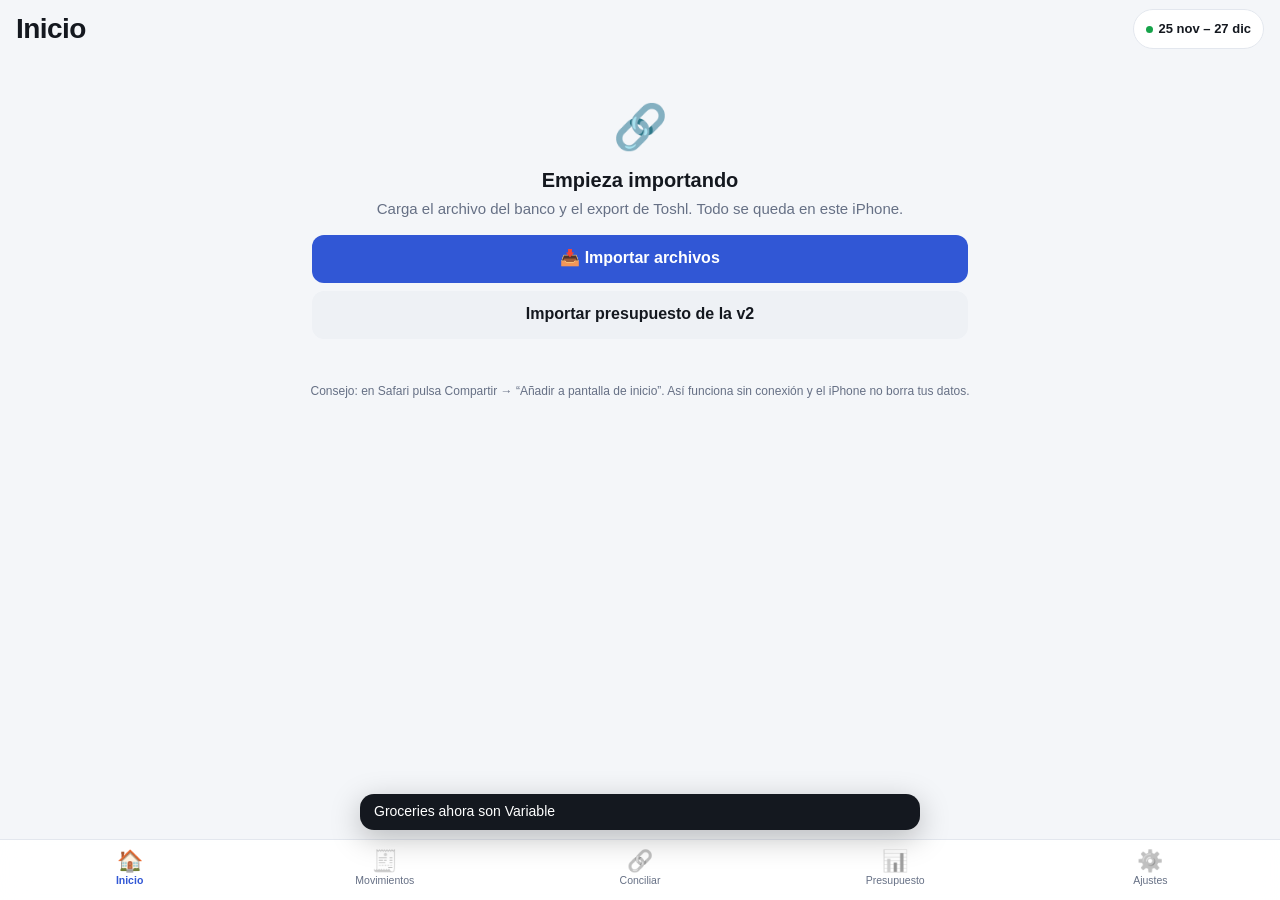
<file: index.html>
<!doctype html>
<html lang="es">
<head>
<meta charset="utf-8">
<meta name="viewport" content="width=device-width, initial-scale=1, viewport-fit=cover">
<meta name="theme-color" content="#f4f6f9" media="(prefers-color-scheme: light)">
<meta name="theme-color" content="#0b0d12" media="(prefers-color-scheme: dark)">
<meta name="apple-mobile-web-app-capable" content="yes">
<meta name="mobile-web-app-capable" content="yes">
<meta name="apple-mobile-web-app-status-bar-style" content="default">
<meta name="apple-mobile-web-app-title" content="Conciliar">
<meta name="description" content="Concilia tu banco con Toshl y controla tu presupuesto. 100 % offline.">
<title>Conciliar · Presupuesto</title>
<link rel="manifest" href="manifest.json">
<link rel="icon" type="image/png" sizes="192x192" href="icons/icon-192.png">
<link rel="apple-touch-icon" href="icons/apple-touch-icon.png">
<link rel="stylesheet" href="css/app.css">
</head>
<body>
<header class="appbar" id="appbar"></header>
<main id="view" aria-live="polite"><p class="empty muted">Cargando…</p></main>
<nav class="tabbar" id="tabbar" aria-label="Secciones"></nav>
<div id="sheet-root"></div>
<div id="toast-root"></div>
<noscript>Esta app necesita JavaScript.</noscript>
<script src="vendor/xlsx.full.min.js"></script>
<script src="js/core.js"></script>
<script src="js/db.js"></script>
<script src="js/app.js"></script>
</body>
</html>
</file>
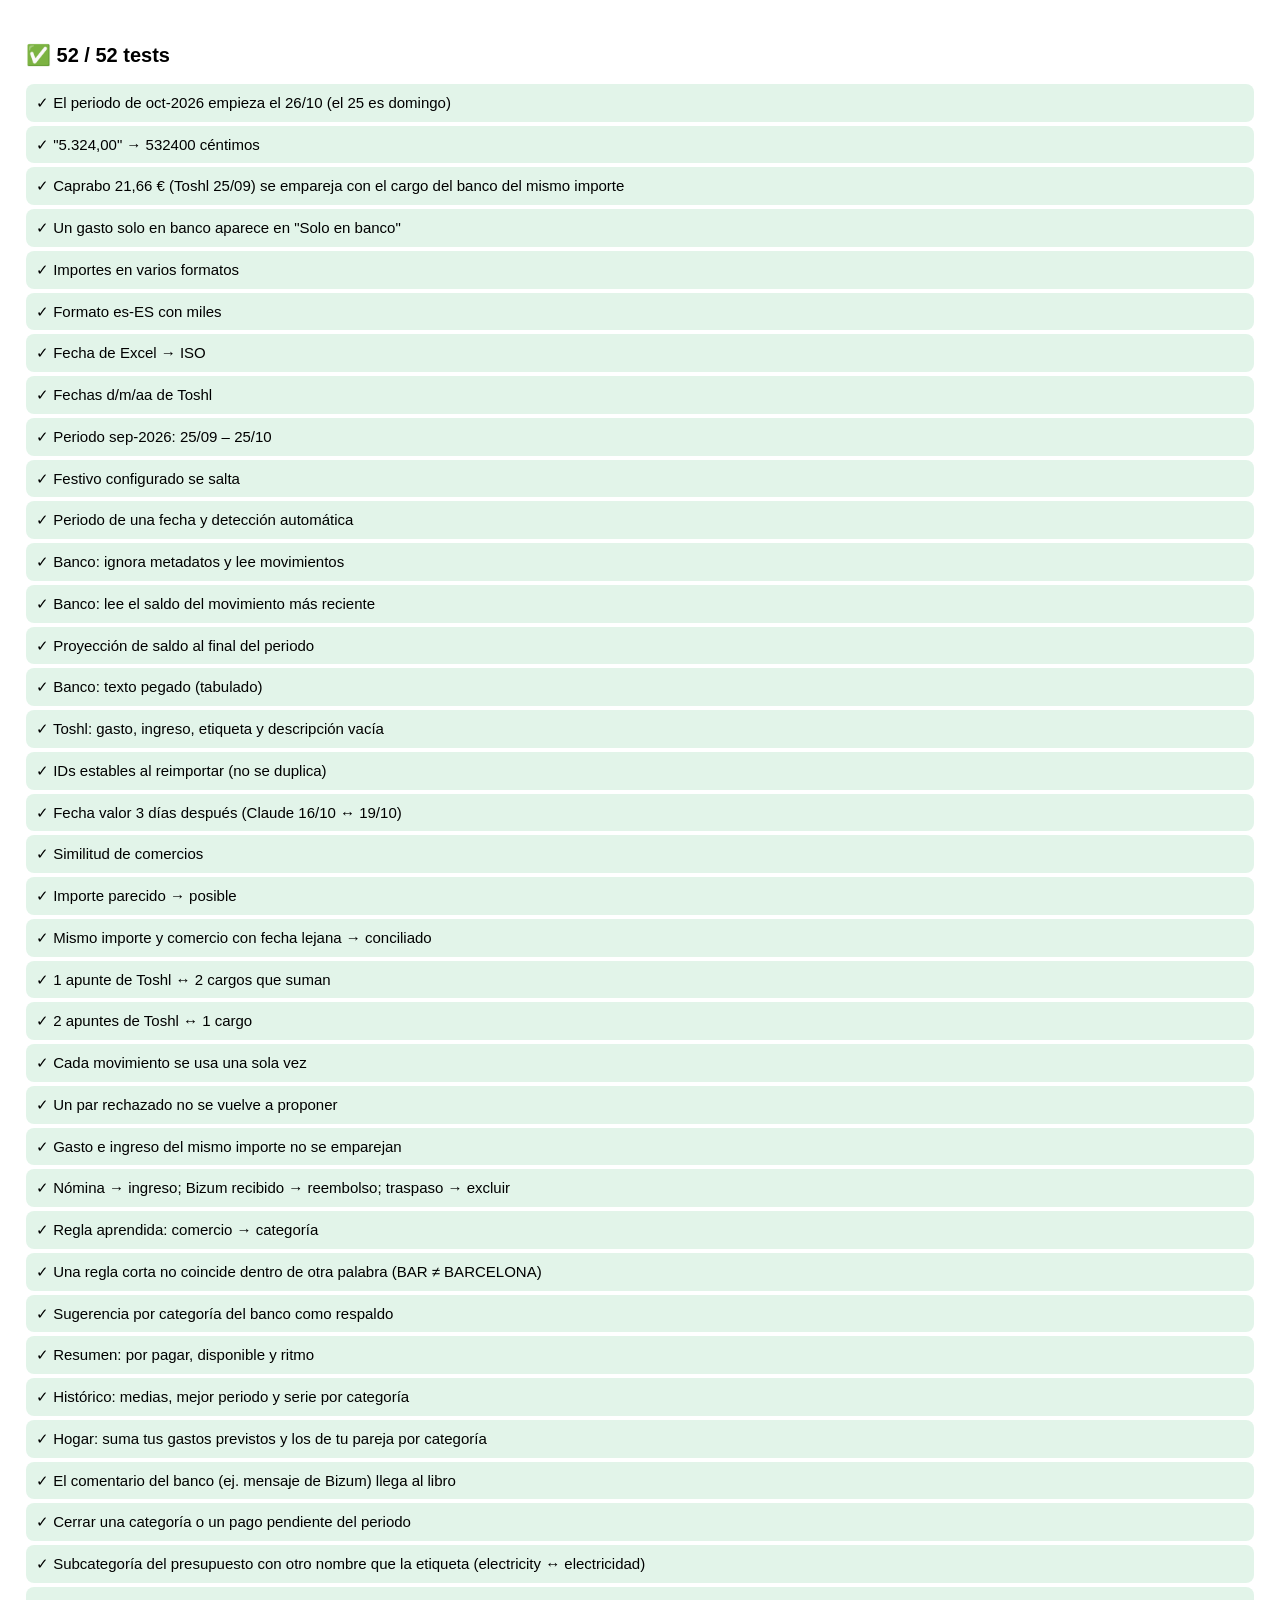
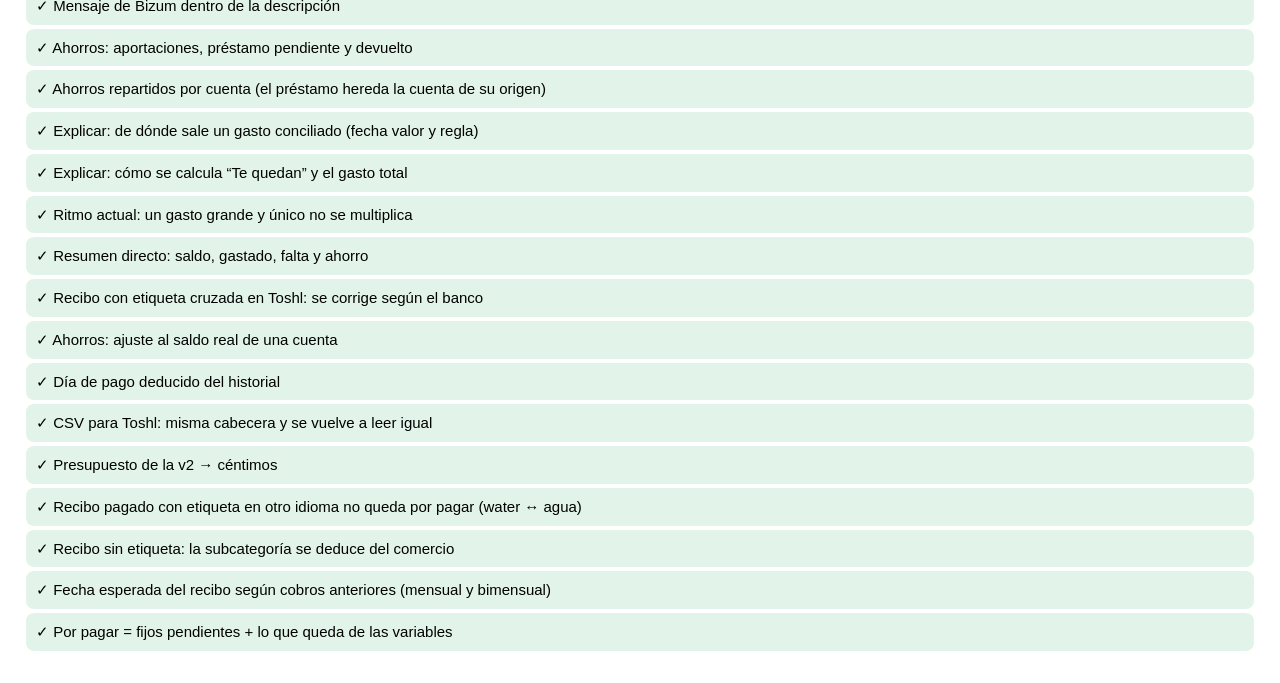
<file: tests.html>
<!doctype html>
<html lang="es">
<head>
<meta charset="utf-8">
<meta name="viewport" content="width=device-width, initial-scale=1">
<title>Tests</title>
<style>
  :root { color-scheme: light dark; }
  body { font: 15px/1.45 -apple-system, BlinkMacSystemFont, "Segoe UI", Roboto, sans-serif; margin: 0; padding: 16px; background: Canvas; color: CanvasText; }
  h1 { font-size: 20px; }
  div { padding: 8px 10px; border-radius: 8px; margin: 4px 0; }
  .ok { background: rgba(22, 163, 74, .12); }
  .ko { background: rgba(220, 38, 38, .15); }
  small { opacity: .8; }
</style>
</head>
<body>
<div id="out">Ejecutando…</div>
<script src="js/core.js"></script>
<script src="js/tests.js"></script>
</body>
</html>
</file>
<file: css/app.css>
:root {
  --bg: #f4f6f9; --surface: #ffffff; --surface2: #eef1f5; --line: #e3e7ee;
  --text: #14181f; --muted: #667085; --accent: #3157d5; --accent-soft: #e8edfd; --on-accent: #fff;
  --ok: #16a34a; --ok-soft: #e7f6ec; --warn: #d97706; --warn-soft: #fdf3e2;
  --bad: #dc2626; --bad-soft: #fde9e9; --bank: #0e7490; --bank-soft: #e2f3f7;
  --toshl: #7c3aed; --toshl-soft: #f0e9fe;
  --seg-spent: #475467; --seg-due: #d97706; --seg-free: #3157d5; --seg-save: #16a34a;
  --tabbar-h: 58px;
  color-scheme: light;
}
@media (prefers-color-scheme: dark) {
  :root:not([data-theme="light"]) {
    --bg: #0b0d12; --surface: #151821; --surface2: #1d212c; --line: #2a2f3c;
    --text: #eef1f6; --muted: #98a1b3; --accent: #7d97ff; --accent-soft: #222b4a; --on-accent: #0b0d12;
    --ok: #34d27a; --ok-soft: #14301f; --warn: #f5a524; --warn-soft: #352812;
    --bad: #ff6b6b; --bad-soft: #3a1717; --bank: #38bdd8; --bank-soft: #11303a;
    --toshl: #a78bfa; --toshl-soft: #2a2047;
    --seg-spent: #8a94a8; --seg-due: #f5a524; --seg-free: #7d97ff; --seg-save: #34d27a;
    color-scheme: dark;
  }
}
:root[data-theme="dark"] {
  --bg: #0b0d12; --surface: #151821; --surface2: #1d212c; --line: #2a2f3c;
  --text: #eef1f6; --muted: #98a1b3; --accent: #7d97ff; --accent-soft: #222b4a; --on-accent: #0b0d12;
  --ok: #34d27a; --ok-soft: #14301f; --warn: #f5a524; --warn-soft: #352812;
  --bad: #ff6b6b; --bad-soft: #3a1717; --bank: #38bdd8; --bank-soft: #11303a;
  --toshl: #a78bfa; --toshl-soft: #2a2047;
  --seg-spent: #8a94a8; --seg-due: #f5a524; --seg-free: #7d97ff; --seg-save: #34d27a;
  color-scheme: dark;
}

* { box-sizing: border-box; margin: 0; padding: 0; -webkit-tap-highlight-color: transparent; }
html { -webkit-text-size-adjust: 100%; }
body {
  background: var(--bg); color: var(--text);
  font: 15px/1.4 -apple-system, BlinkMacSystemFont, "SF Pro Text", "Segoe UI", Roboto, sans-serif;
  -webkit-font-smoothing: antialiased; min-height: 100vh; min-height: 100dvh;
  padding-top: env(safe-area-inset-top);
}
button { font: inherit; color: inherit; background: none; border: 0; cursor: pointer; }
input, select, textarea { font: inherit; font-size: 16px; color: var(--text); }
.hidden { display: none !important; }

/* Cabecera */
.appbar {
  position: sticky; top: 0; z-index: 10; background: color-mix(in srgb, var(--bg) 88%, transparent);
  -webkit-backdrop-filter: blur(14px); backdrop-filter: blur(14px);
  padding: 8px max(16px, env(safe-area-inset-right)) 10px max(16px, env(safe-area-inset-left));
  display: flex; justify-content: space-between; align-items: center; gap: 8px; min-height: 60px;
}
.appbar h1 { font-size: 28px; letter-spacing: -.02em; line-height: 1.1; overflow: hidden; text-overflow: ellipsis; white-space: nowrap; }
.back { color: var(--accent); font-size: 17px; min-height: 44px; display: flex; align-items: center; gap: 4px; }
.period {
  display: inline-flex; align-items: center; gap: 6px; background: var(--surface); border: 1px solid var(--line);
  border-radius: 99px; padding: 0 12px; min-height: 40px; font-size: 13px; font-weight: 600; white-space: nowrap; flex: 0 0 auto;
}
.period .dot { width: 7px; height: 7px; border-radius: 50%; background: var(--ok); }
.period .dot.past { background: var(--muted); }

main {
  padding: 0 max(16px, env(safe-area-inset-right)) calc(var(--tabbar-h) + env(safe-area-inset-bottom) + 24px) max(16px, env(safe-area-inset-left));
  max-width: 720px; margin: 0 auto;
}

/* Barra de pestañas */
.tabbar {
  position: fixed; left: 0; right: 0; bottom: 0; z-index: 20; display: grid; grid-template-columns: repeat(5, 1fr);
  background: color-mix(in srgb, var(--surface) 92%, transparent); -webkit-backdrop-filter: blur(14px); backdrop-filter: blur(14px);
  border-top: 1px solid var(--line); padding: 4px max(2px, env(safe-area-inset-right)) max(6px, env(safe-area-inset-bottom)) max(2px, env(safe-area-inset-left));
}
.tab { display: flex; flex-direction: column; align-items: center; gap: 2px; font-size: 10.5px; color: var(--muted); min-height: 50px; justify-content: center; position: relative; }
.tab .ic { font-size: 21px; line-height: 1; filter: grayscale(1); opacity: .7; }
.tab.on { color: var(--accent); font-weight: 600; }
.tab.on .ic { filter: none; opacity: 1; }
.badge { position: absolute; top: 2px; left: calc(50% + 6px); background: var(--bad); color: #fff; font-size: 10px; font-weight: 700; border-radius: 99px; padding: 1px 6px; min-width: 18px; text-align: center; }

/* Bloques */
.card { background: var(--surface); border: 1px solid var(--line); border-radius: 16px; padding: 14px; margin-bottom: 12px; }
.card h3 { font-size: 16px; display: flex; align-items: center; gap: 8px; }
.sub { color: var(--muted); font-size: 13px; }
.muted { color: var(--muted); }
.row-between { display: flex; justify-content: space-between; align-items: center; gap: 10px; }
.stack-v > * + * { margin-top: 8px; }
.seg { display: grid; grid-auto-flow: column; grid-auto-columns: 1fr; background: var(--surface2); border-radius: 10px; padding: 3px; margin: 12px 0; }
.seg button { text-align: center; padding: 6px 4px; border-radius: 8px; font-size: 14px; font-weight: 500; min-height: 40px; }
.seg button.on { background: var(--surface); box-shadow: 0 1px 3px rgba(0, 0, 0, .14); font-weight: 600; }
.btn { display: flex; align-items: center; justify-content: center; gap: 6px; min-height: 48px; border-radius: 12px; font-weight: 600; font-size: 16px; background: var(--accent); color: var(--on-accent); width: 100%; padding: 0 16px; }
.btn.ghost { background: var(--accent-soft); color: var(--accent); }
.btn.plain { background: var(--surface2); color: var(--text); }
.btn.danger { background: var(--bad-soft); color: var(--bad); }
.btn.sm { min-height: 44px; font-size: 14px; width: auto; padding: 0 14px; }
.btn:disabled { opacity: .45; }
.btn-row { display: flex; gap: 8px; margin-top: 10px; }
.btn-row > * { flex: 1; }
.pill { display: inline-flex; align-items: center; gap: 4px; font-size: 12px; font-weight: 600; padding: 2px 8px; border-radius: 99px; white-space: nowrap; }
.pill.bank { background: var(--bank-soft); color: var(--bank); }
.pill.toshl { background: var(--toshl-soft); color: var(--toshl); }
.pill.ok { background: var(--ok-soft); color: var(--ok); }
.pill.warn { background: var(--warn-soft); color: var(--warn); }
.pill.bad { background: var(--bad-soft); color: var(--bad); }
.pill.mut { background: var(--surface2); color: var(--muted); }
.amt { font-weight: 700; font-variant-numeric: tabular-nums; white-space: nowrap; }
.amt.pos { color: var(--ok); }
.amt.neg-bad { color: var(--bad); }
.banner { display: flex; align-items: center; gap: 10px; border-radius: 14px; padding: 10px 12px; margin-bottom: 12px; font-size: 14px; min-height: 52px; width: 100%; text-align: left; }
.banner.warn { background: var(--warn-soft); }
.banner.warn b { color: var(--warn); }
.banner.info { background: var(--accent-soft); }
.banner.info b { color: var(--accent); }
.banner .grow { flex: 1; }
.chev { color: var(--muted); }
.empty { text-align: center; padding: 36px 16px; }
.empty .big-ic { font-size: 44px; }
.empty h2 { font-size: 20px; margin: 8px 0 4px; }
.empty p { color: var(--muted); margin-bottom: 16px; }

/* Filtros */
.filters { position: sticky; top: 60px; z-index: 5; background: var(--bg); padding: 2px 0 8px; }
.search { display: flex; align-items: center; gap: 8px; background: var(--surface); border: 1px solid var(--line); border-radius: 12px; min-height: 44px; padding: 0 12px; }
.search input { flex: 1; border: 0; background: transparent; outline: none; min-height: 42px; min-width: 0; }
.chips { display: flex; gap: 6px; overflow-x: auto; margin-top: 8px; scrollbar-width: none; padding-bottom: 2px; }
.chips::-webkit-scrollbar { display: none; }
.chip { flex: 0 0 auto; min-height: 38px; padding: 0 12px; display: inline-flex; align-items: center; gap: 4px; border-radius: 99px; border: 1px solid var(--line); font-size: 13px; background: var(--surface); white-space: nowrap; }
.chip.on { background: var(--text); color: var(--surface); border-color: var(--text); font-weight: 600; }
.chip .c { opacity: .7; font-weight: 600; }
select.chip { -webkit-appearance: none; appearance: none; padding-right: 26px; background-image: linear-gradient(45deg, transparent 50%, currentColor 50%), linear-gradient(135deg, currentColor 50%, transparent 50%); background-position: calc(100% - 14px) 50%, calc(100% - 9px) 50%; background-size: 5px 5px; background-repeat: no-repeat; font-size: 16px; }
select.chip.on { background-color: var(--text); }
.resultbar { display: flex; justify-content: space-between; font-size: 12px; color: var(--muted); margin: 2px 2px 8px; }

/* Movimientos */
.group-h { display: flex; justify-content: space-between; align-items: center; font-weight: 700; font-size: 15px; margin: 16px 2px 8px; }
.group-h .n { font-size: 13px; color: var(--muted); font-weight: 600; }
.day-h { display: flex; justify-content: space-between; font-size: 12px; font-weight: 700; color: var(--muted); text-transform: uppercase; letter-spacing: .04em; margin: 14px 4px 6px; }
.list { background: var(--surface); border: 1px solid var(--line); border-radius: 14px; overflow: hidden; }
.tx { display: flex; align-items: center; gap: 10px; min-height: 58px; padding: 8px 12px; border-top: 1px solid var(--line); width: 100%; text-align: left; }
.tx:first-child { border-top: 0; }
.ico { width: 36px; height: 36px; border-radius: 10px; background: var(--surface2); display: flex; align-items: center; justify-content: center; font-size: 18px; flex: 0 0 auto; }
.tx .m { flex: 1; min-width: 0; }
.tx .m .t { font-size: 14px; font-weight: 600; overflow: hidden; white-space: nowrap; text-overflow: ellipsis; }
.tx .m .c { font-size: 12px; color: var(--muted); display: flex; gap: 6px; align-items: center; overflow: hidden; white-space: nowrap; }
.tx .m .c .cat { overflow: hidden; text-overflow: ellipsis; }
.excluded .t, .excluded .amt { text-decoration: line-through; opacity: .6; }
.more { margin-top: 12px; }

/* Conciliación */
.summary-strip { display: grid; grid-template-columns: repeat(4, 1fr); gap: 6px; margin-bottom: 4px; }
.mv { background: var(--surface); border: 1px solid var(--line); border-radius: 14px; padding: 12px; margin-bottom: 8px; }
.mv .top { display: flex; justify-content: space-between; gap: 8px; align-items: flex-start; }
.mv .desc { font-weight: 600; font-size: 14px; overflow: hidden; overflow-wrap: anywhere; display: -webkit-box; -webkit-line-clamp: 3; -webkit-box-orient: vertical; }
.mv .top > div:first-child { min-width: 0; }
.mv .meta { font-size: 12px; color: var(--muted); margin-top: 2px; }
.pair { display: grid; grid-template-columns: 1fr auto; gap: 4px 8px; font-size: 13px; margin-top: 8px; padding-top: 8px; border-top: 1px dashed var(--line); }
.pair .l { display: flex; gap: 6px; align-items: center; overflow: hidden; white-space: nowrap; min-width: 0; }
.pair .l span:last-child { overflow: hidden; text-overflow: ellipsis; }
.actions { display: flex; gap: 6px; margin-top: 10px; }
.actions button { flex: 1; min-height: 44px; border-radius: 10px; display: flex; align-items: center; justify-content: center; font-weight: 600; font-size: 14px; background: var(--surface2); white-space: nowrap; padding: 0 6px; }
.actions .yes { background: var(--ok-soft); color: var(--ok); }
.actions .no { background: var(--bad-soft); color: var(--bad); }
.actions .pri { background: var(--accent); color: var(--on-accent); }
.actions .chg { background: var(--accent-soft); color: var(--accent); }
.suggest { display: flex; align-items: center; gap: 8px; margin-top: 10px; background: var(--accent-soft); border-radius: 10px; padding: 0 4px 0 10px; min-height: 52px; }
.suggest .t { flex: 1; font-size: 13px; }
.suggest .t b { color: var(--accent); }
.suggest .btn { min-height: 44px; width: 52px; padding: 0; }
.mv .chips { margin-top: 8px; }
.info { display: inline-flex; align-items: center; justify-content: center; min-width: 28px; min-height: 28px; margin: -6px -4px; color: var(--accent); font-weight: 700; font-size: 15px; cursor: pointer; vertical-align: middle; }
.explain { background: var(--surface2); border-radius: 12px; padding: 0 12px; margin: 4px 0 10px; }
.explain summary { min-height: 44px; display: flex; align-items: center; font-weight: 600; cursor: pointer; }
.ex-step { font-size: 13px; padding: 8px 0; border-top: 1px solid var(--line); overflow-wrap: anywhere; }
.ex-step b { display: block; margin-bottom: 2px; }
.outlook h3 { margin-bottom: 6px; }
.ol-row { display: flex; align-items: center; gap: 8px; padding: 7px 0; border-top: 1px solid var(--line); font-size: 15px; }
.ol-row:first-of-type { border-top: 0; }
.ol-row .op { width: 14px; font-weight: 700; color: var(--muted); }
.ol-row .lb { flex: 1; min-width: 0; }
.ol-row .lb small { display: block; color: var(--muted); font-size: 12px; }
.ol-row.strong { border-top: 2px solid var(--text); }
.ol-row.strong .lb, .ol-row.strong .amt { font-weight: 800; font-size: 17px; }
.ol-split { margin-top: 10px; background: var(--surface2); border-radius: 12px; padding: 8px 12px; }
.ol-split .ol-row { border-color: color-mix(in srgb, var(--line) 70%, transparent); }
.ol-save { display: flex; justify-content: space-between; align-items: baseline; gap: 8px; margin-top: 10px; background: var(--ok-soft); border-radius: 12px; padding: 10px 12px; font-weight: 600; }
.ol-save b { font-size: 22px; font-variant-numeric: tabular-nums; }
.mini { display: inline-flex; align-items: center; min-height: 36px; padding: 4px 0; color: var(--accent); font-size: 13px; font-weight: 600; }
.comment { font-size: 13px; margin-top: 6px; padding: 6px 10px; border-radius: 8px; background: var(--surface2); color: var(--text); overflow-wrap: anywhere; }
.resolved-line { display: flex; justify-content: space-between; align-items: center; gap: 8px; margin-top: 8px; font-size: 13px; }
.inline-select { min-height: 40px; border-radius: 8px; border: 1px solid var(--line); background: var(--surface); padding: 0 8px; max-width: 100%; }

/* Inicio */
.hero { background: var(--surface); border: 1px solid var(--line); border-radius: 20px; padding: 16px; margin-bottom: 12px; }
.hero .lbl { font-size: 13px; color: var(--muted); font-weight: 600; }
.hero .big { font-size: 42px; font-weight: 800; letter-spacing: -.03em; font-variant-numeric: tabular-nums; line-height: 1.1; margin: 2px 0; }
.hero .big.neg { color: var(--bad); }
.hero .perday b { font-variant-numeric: tabular-nums; }
.bar-stack { display: flex; height: 14px; border-radius: 99px; overflow: hidden; margin: 14px 0 8px; gap: 2px; background: var(--surface2); }
.bar-stack i { display: block; height: 100%; }
.legend { display: grid; grid-template-columns: 1fr 1fr; gap: 6px 14px; font-size: 12px; }
.legend span { display: flex; align-items: center; justify-content: space-between; gap: 6px; }
.legend em { font-style: normal; display: flex; align-items: center; gap: 6px; color: var(--muted); white-space: nowrap; }
.legend em::before { content: ""; width: 9px; height: 9px; border-radius: 3px; background: var(--c); }
.legend b { font-variant-numeric: tabular-nums; white-space: nowrap; }
.tiles { display: grid; grid-template-columns: 1fr 1fr; gap: 8px; margin-bottom: 12px; }
.tile { background: var(--surface); border: 1px solid var(--line); border-radius: 14px; padding: 10px 12px; min-width: 0; }
.tile small { color: var(--muted); font-size: 12px; display: block; }
.tile b { display: block; font-size: 19px; font-variant-numeric: tabular-nums; white-space: nowrap; overflow: hidden; text-overflow: ellipsis; }
.tile .s { font-size: 12px; color: var(--muted); }
.due { display: flex; align-items: center; gap: 10px; padding: 10px 0; border-top: 1px solid var(--line); font-size: 14px; }
.due:first-child { border-top: 0; }
.due .d { width: 44px; flex: 0 0 auto; text-align: center; font-size: 11px; color: var(--muted); line-height: 1.2; }
.due .d b { display: block; font-size: 17px; color: var(--text); }
.due .n { flex: 1; min-width: 0; }
.due .n .sub { font-size: 12px; }
.alert { display: flex; gap: 10px; align-items: flex-start; padding: 9px 0; border-top: 1px solid var(--line); font-size: 14px; width: 100%; text-align: left; }
.alert:first-child { border-top: 0; }

/* Presupuesto */
.sumgrid { display: grid; grid-template-columns: 1fr 1fr; gap: 8px; margin-bottom: 12px; }
.pace { font-size: 12px; color: var(--muted); display: flex; align-items: center; gap: 6px; margin: 0 2px 10px; }
.pace i { display: inline-block; width: 2px; height: 12px; background: var(--text); opacity: .6; }
.sec-h { display: flex; justify-content: space-between; align-items: baseline; margin: 18px 2px 8px; gap: 8px; }
.sec-h b { font-size: 17px; }
.sec-h span { font-size: 12px; color: var(--muted); text-align: right; }
.bud { background: var(--surface); border: 1px solid var(--line); border-radius: 14px; padding: 12px; margin-bottom: 8px; width: 100%; text-align: left; display: block; }
.bud .h { display: flex; justify-content: space-between; align-items: baseline; gap: 8px; }
.bud .name { font-weight: 600; font-size: 15px; }
.bud .nums { font-size: 13px; color: var(--muted); font-variant-numeric: tabular-nums; white-space: nowrap; }
.bar { position: relative; height: 10px; border-radius: 99px; background: var(--surface2); margin: 8px 0 6px; }
.bar .f { height: 100%; border-radius: 99px; max-width: 100%; }
.bar .m { position: absolute; top: -3px; width: 2px; height: 16px; background: var(--text); opacity: .55; border-radius: 2px; }
.f.g { background: var(--ok); } .f.a { background: var(--warn); } .f.r { background: var(--bad); }
.f.n { background: var(--muted); opacity: .5; } .p.n { color: var(--muted); font-weight: 700; }
.bud .foot { display: flex; justify-content: space-between; font-size: 12px; color: var(--muted); }
.p.g { color: var(--ok); font-weight: 700; } .p.a { color: var(--warn); font-weight: 700; } .p.r { color: var(--bad); font-weight: 700; }
.subcats { font-size: 12px; color: var(--muted); margin-top: 4px; }
.detail { margin-top: 10px; border-top: 1px solid var(--line); padding-top: 6px; }
.detail .li { display: flex; justify-content: space-between; font-size: 13px; padding: 6px 0; gap: 8px; }
.detail .li span:first-child { color: var(--muted); width: 44px; flex: 0 0 auto; }
.detail .li span:nth-child(2) { flex: 1; overflow: hidden; white-space: nowrap; text-overflow: ellipsis; }
.detail .link { color: var(--accent); font-weight: 600; font-size: 13px; padding: 8px 0 2px; display: block; }
.fixed { display: flex; justify-content: space-between; align-items: center; gap: 8px; min-height: 54px; padding: 6px 12px; border-top: 1px solid var(--line); font-size: 14px; }
.fixed:first-child { border-top: 0; }
.fixed .nm { font-weight: 600; min-width: 0; }
.fixed .nm .sub { font-weight: 400; font-size: 12px; display: block; }

/* Ajustes */
.set-h { font-size: 13px; font-weight: 600; color: var(--muted); text-transform: uppercase; letter-spacing: .05em; margin: 18px 4px 6px; }
.li2 { display: flex; justify-content: space-between; align-items: center; gap: 10px; min-height: 50px; padding: 6px 14px; border-top: 1px solid var(--line); font-size: 15px; width: 100%; text-align: left; }
.li2:first-child { border-top: 0; }
.li2 .r { color: var(--muted); font-size: 14px; display: flex; align-items: center; gap: 6px; flex: 0 0 auto; }
.li2.accent { color: var(--accent); font-weight: 600; }
.li2.danger { color: var(--bad); }
.li2 .l { min-width: 0; overflow: hidden; text-overflow: ellipsis; }
.switch { -webkit-appearance: none; appearance: none; width: 51px; height: 31px; border-radius: 99px; background: var(--line); position: relative; flex: 0 0 auto; transition: background .2s; cursor: pointer; }
.switch::after { content: ""; position: absolute; left: 2px; top: 2px; width: 27px; height: 27px; border-radius: 50%; background: #fff; box-shadow: 0 1px 3px rgba(0, 0, 0, .25); transition: transform .2s; }
.switch:checked { background: var(--ok); }
.switch:checked::after { transform: translateX(20px); }
.num-input { width: 74px; min-height: 40px; border-radius: 10px; border: 1px solid var(--line); background: var(--surface2); text-align: center; }
.rule code { font: 13px ui-monospace, Menlo, monospace; background: var(--surface2); padding: 2px 6px; border-radius: 6px; }
.note { font-size: 12px; color: var(--muted); margin: 8px 4px 0; }

/* Formularios */
.field { display: block; margin-top: 12px; }
.field > span { display: block; font-size: 13px; font-weight: 600; color: var(--muted); margin-bottom: 4px; }
.input, .select, textarea.input { width: 100%; min-height: 46px; border-radius: 12px; border: 1px solid var(--line); background: var(--surface); padding: 0 12px; outline: none; }
.input:focus, .select:focus { border-color: var(--accent); }
textarea.input { min-height: 120px; padding: 10px 12px; font: 13px/1.45 ui-monospace, Menlo, monospace; font-size: 16px; resize: vertical; }
.file-btn { position: relative; overflow: hidden; }
.file-btn input { position: absolute; inset: 0; opacity: 0; cursor: pointer; font-size: 100px; }
.file-res { display: flex; gap: 10px; align-items: center; border-radius: 12px; padding: 10px 12px; font-size: 14px; margin-top: 10px; }
.file-res.ok { background: var(--ok-soft); }
.file-res.err { background: var(--bad-soft); }
.file-res .fi { font-size: 22px; }
.kv { display: flex; justify-content: space-between; font-size: 14px; padding: 8px 0; border-top: 1px solid var(--line); gap: 10px; }
.kv:first-child { border-top: 0; }
.check { display: flex; align-items: center; gap: 10px; min-height: 44px; font-size: 15px; }
.check input { width: 22px; height: 22px; accent-color: var(--accent); }

/* Hoja inferior */
.sheet-wrap { position: fixed; inset: 0; z-index: 50; }
.sheet-wrap .dim { position: absolute; inset: 0; background: rgba(0, 0, 0, .45); }
.sheet {
  position: absolute; left: 0; right: 0; bottom: 0; max-height: 92vh; max-height: 92dvh; background: var(--surface);
  border-radius: 20px 20px 0 0; display: flex; flex-direction: column; max-width: 720px; margin: 0 auto;
  animation: up .22s ease-out;
}
@keyframes up { from { transform: translateY(30px); opacity: .6; } to { transform: none; opacity: 1; } }
.sheet-head { padding: 8px 16px 6px; position: relative; text-align: center; }
.grab { width: 40px; height: 5px; border-radius: 99px; background: var(--line); margin: 0 auto 10px; }
.sheet-head h2 { font-size: 18px; padding: 0 70px; }
.sheet-head .x { position: absolute; right: 8px; top: 14px; color: var(--accent); font-weight: 600; font-size: 15px; min-height: 44px; padding: 0 8px; }
.sheet-body { overflow-y: auto; padding: 4px 16px 16px; -webkit-overflow-scrolling: touch; flex: 1; }
.sheet-foot { border-top: 1px solid var(--line); padding: 10px 16px max(14px, env(safe-area-inset-bottom)); }
.origin { background: var(--toshl-soft); border-radius: 12px; padding: 10px 12px; margin: 6px 0 10px; }
.origin.bank { background: var(--bank-soft); }
.cand { display: flex; align-items: center; gap: 10px; min-height: 58px; padding: 8px 2px; border-top: 1px solid var(--line); width: 100%; text-align: left; }
.cand:first-child { border-top: 0; }
.ck { width: 24px; height: 24px; border-radius: 7px; border: 2px solid var(--line); flex: 0 0 auto; display: flex; align-items: center; justify-content: center; font-size: 14px; color: #fff; }
.ck.on { background: var(--accent); border-color: var(--accent); }
.cand .m { flex: 1; min-width: 0; }
.cand .m .t { font-size: 14px; font-weight: 600; overflow: hidden; white-space: nowrap; text-overflow: ellipsis; }
.cand .m .c { font-size: 12px; color: var(--muted); }
.sumline { display: flex; justify-content: space-between; font-size: 13px; margin-bottom: 8px; }
.bed { border: 1px solid var(--line); border-radius: 14px; padding: 10px 12px; margin-bottom: 8px; }
.bed .h { display: flex; align-items: center; gap: 8px; }
.bed .h .nm { flex: 1; font-weight: 600; min-width: 0; overflow: hidden; text-overflow: ellipsis; white-space: nowrap; }
.bed .money-in { width: 110px; min-height: 42px; border-radius: 10px; border: 1px solid var(--line); background: var(--surface2); text-align: right; padding: 0 10px; }
.bed .more-btn { min-width: 44px; min-height: 44px; color: var(--accent); font-weight: 600; }
.bed .opts { margin-top: 8px; padding-top: 8px; border-top: 1px dashed var(--line); }
.subrow { display: flex; gap: 6px; margin-top: 6px; }
.subrow input:first-child { flex: 1; min-width: 0; }

/* Aviso inferior */
.toast {
  position: fixed; left: 12px; right: 12px; bottom: calc(var(--tabbar-h) + env(safe-area-inset-bottom) + 12px); z-index: 60;
  background: var(--text); color: var(--surface); border-radius: 14px; padding: 8px 8px 8px 14px; display: flex; align-items: center; gap: 10px;
  font-size: 14px; max-width: 560px; margin: 0 auto; box-shadow: 0 8px 30px rgba(0, 0, 0, .25);
}
.toast span { flex: 1; }
.toast button { color: var(--accent-soft); font-weight: 700; min-height: 40px; padding: 0 10px; }
@media (prefers-color-scheme: dark) { .toast button { color: var(--accent); } }
</file>
